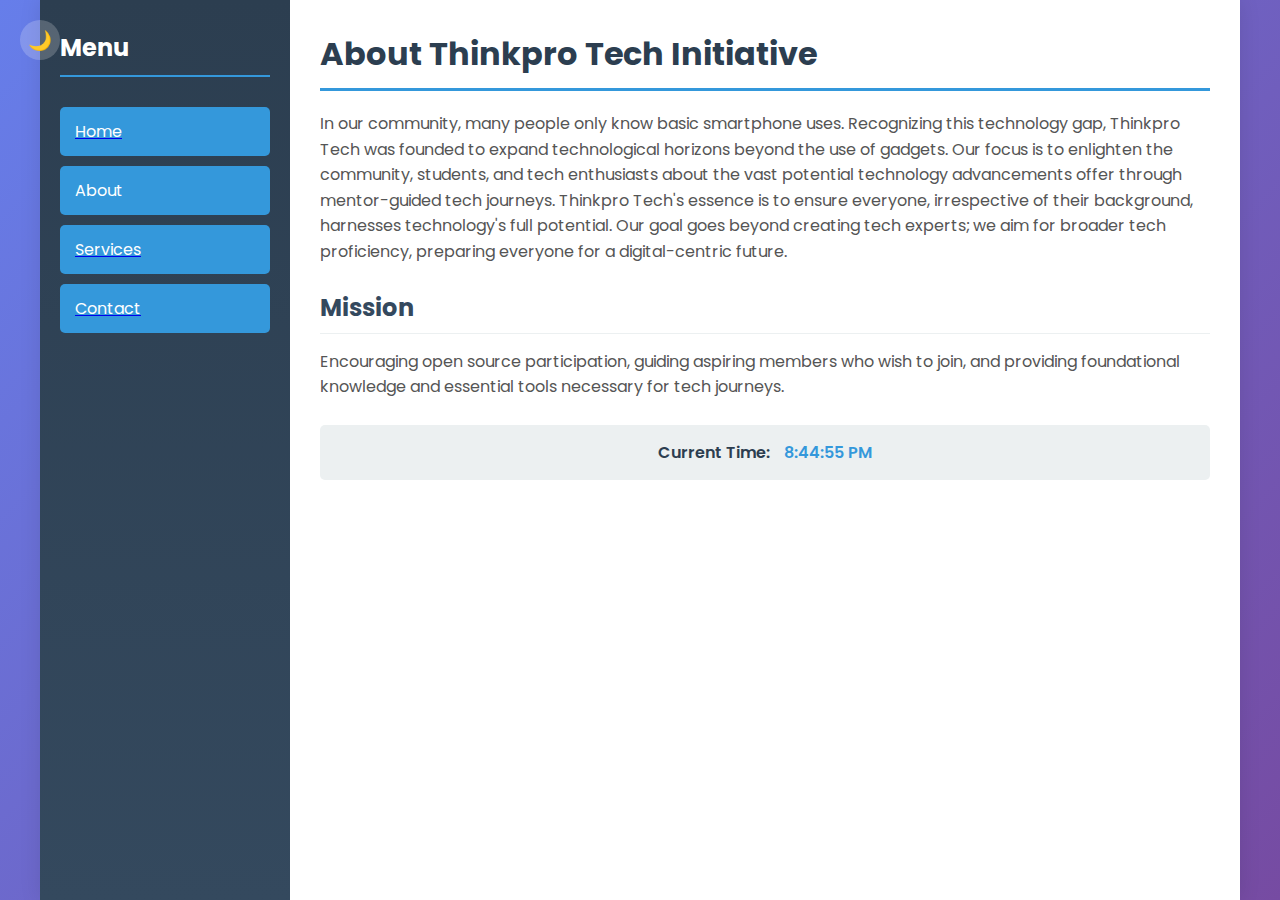
<file: DEDIS/web/about.html>
<!DOCTYPE html>
<html lang="en">
<head>
    <!-- Basic HTML meta tags -->
    <meta charset="UTF-8">                                                    <!-- Character encoding -->
    <meta name="viewport" content="width=device-width, initial-scale=1.0">    <!-- Mobile responsiveness -->
    
    <!-- Page title -->
    <title>About - Thinkpro Tech Initiative</title>                           <!-- Browser tab title -->
    
    <!-- External stylesheets -->
    <link rel="stylesheet" href="css/styles.css">                            <!-- Main stylesheet -->
    
    <!-- Google Fonts - Poppins font family for modern typography -->
    <link rel="preconnect" href="https://fonts.googleapis.com" />             <!-- Preconnect for performance -->
    <link rel="preconnect" href="https://fonts.gstatic.com" crossorigin />    <!-- Preconnect for performance -->
    <link href="https://fonts.googleapis.com/css2?family=Poppins:wght@300;400;600&display=swap" rel="stylesheet" />
</head>
<body>
    <div class="container">
        <div class="sidebar">
            <h2>Menu</h2>
            <ul>
                <li><a href="index.html"><span class="menu-item">Home</span></a></li>
                <li><a href="about.html" class="menu-item">About</a></li>
                <li><a href="services.html"><span class="menu-item">Services</span></a></li>
                <li><a href="contact.html"><span class="menu-item">Contact</span></a></li>
            </ul>
        </div>
        <div class="main-content">
            <!-- Page heading -->
            <h1>About Thinkpro Tech Initiative</h1>
            
            <!-- Organization overview paragraph -->
            <p>In our community, many people only know basic smartphone uses. Recognizing this technology gap, Thinkpro Tech was founded to expand technological horizons beyond the use of gadgets. Our focus is to enlighten the community, students, and tech enthusiasts about the vast potential technology advancements offer through mentor-guided tech journeys. Thinkpro Tech's essence is to ensure everyone, irrespective of their background, harnesses technology's full potential. Our goal goes beyond creating tech experts; we aim for broader tech proficiency, preparing everyone for a digital-centric future.</p>
            
            <!-- Mission section -->
            <h2>Mission</h2>
            <p>Encouraging open source participation, guiding aspiring members who wish to join, and providing foundational knowledge and essential tools necessary for tech journeys.</p>
            <div class="time-display">
                <span>Current Time: </span><span id="current-time"></span>
            </div>
        </div>
    </div>
    <script src="js/main.js"></script>
</body>
</html>
</file>
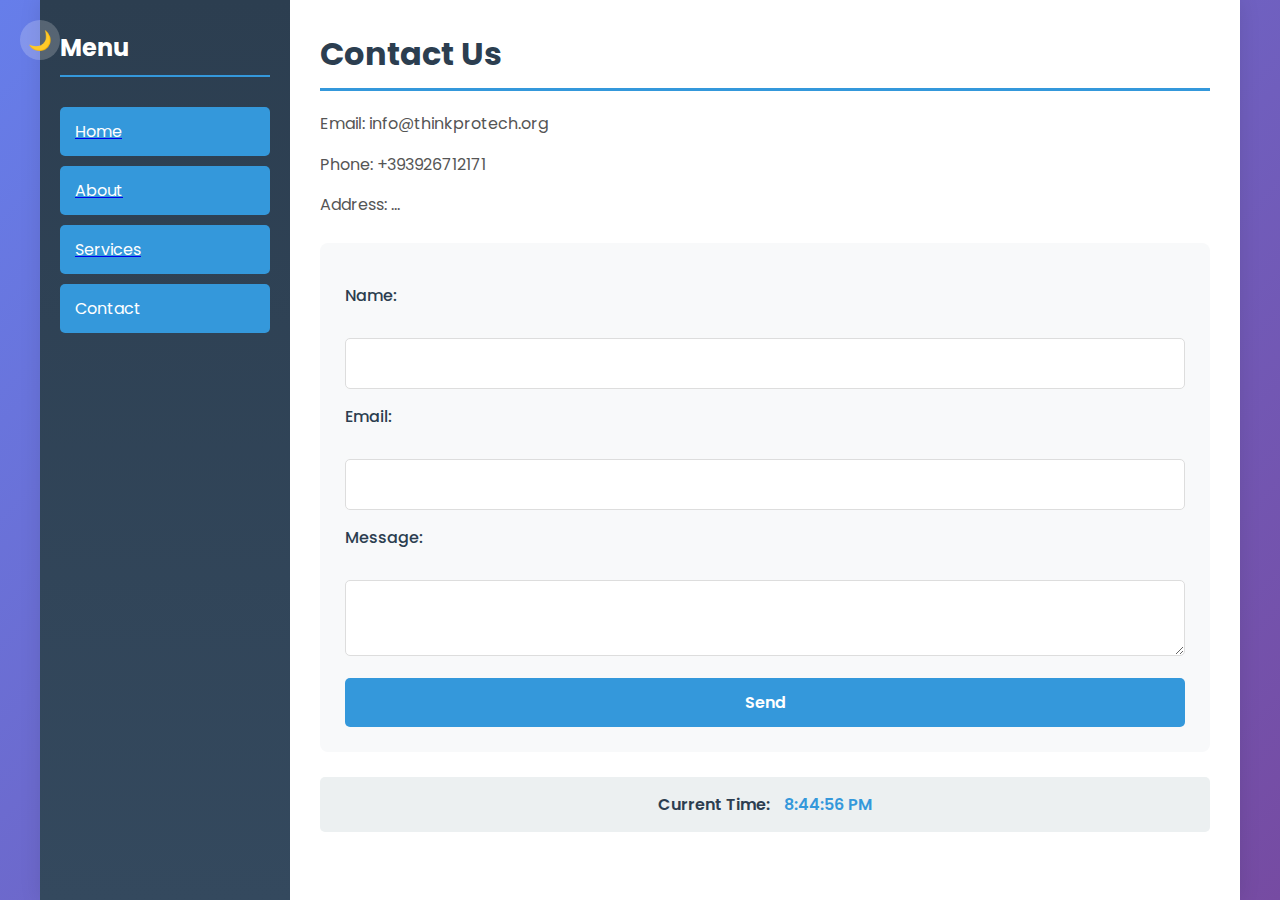
<file: DEDIS/web/contact.html>
<!DOCTYPE html>
<html lang="en">
<head>
    <!-- Basic HTML meta tags -->
    <meta charset="UTF-8">
    <meta name="viewport" content="width=device-width, initial-scale=1.0">
    
    <!-- Page title -->
    <title>Contact - Thinkpro Tech Initiative</title>
    
    <!-- External stylesheets -->
    <link rel="stylesheet" href="css/styles.css">
    
    <!-- Google Fonts - Poppins font family for modern typography -->
    <link rel="preconnect" href="https://fonts.googleapis.com" />
    <link rel="preconnect" href="https://fonts.gstatic.com" crossorigin />
    <link href="https://fonts.googleapis.com/css2?family=Poppins:wght@300;400;600&display=swap" rel="stylesheet" />
</head>
<body>
    <div class="container">
        <div class="sidebar">
            <h2>Menu</h2>
            <ul>
                <li><a href="index.html"><span class="menu-item">Home</span></a></li>
                <li><a href="about.html"><span class="menu-item">About</span></a></li>
                <li><a href="services.html"><span class="menu-item">Services</span></a></li>
                <li><a href="contact.html" class="menu-item">Contact</a></li>
            </ul>
        </div>
        <div class="main-content">
            <!-- Page heading -->
            <h1>Contact Us</h1>
            
            <!-- =============================================================================
                 CONTACT INFORMATION
                 ============================================================================= -->
            <p>Email: info@thinkprotech.org</p>
            <p>Phone: +393926712171</p>
            <p>Address: ...</p>
            
            <!-- =============================================================================
                 CONTACT FORM
                 ============================================================================= -->
            <form>
                <!-- Name input field -->
                <label for="name">Name:</label><br>
                    <input type="text" id="name" name="name"><br>
                
                <!-- Email input field -->
                <label for="email">Email:</label><br>
                <input type="email" id="email" name="email"><br>
                
                <!-- Message textarea -->
                <label for="message">Message:</label><br>
                <textarea id="message" name="message"></textarea><br>
                
                <!-- Submit button -->
                <input type="submit" value="Send">
            </form>
            <div class="time-display">
                <span>Current Time: </span><span id="current-time"></span>
            </div>
        </div>
    </div>
    <script src="js/main.js"></script>
</body>
</html>
</file>
<file: DEDIS/web/css/styles.css>
/* Simplified CSS for Thinkpro Tech Initiative Website */

/* Basic reset and base styles */
* {
    margin: 0;
    padding: 0;
    box-sizing: border-box;
}

body {
    font-family: 'Poppins', sans-serif;
    background: linear-gradient(135deg, #667eea 0%, #764ba2 100%);
    min-height: 100vh;
    color: #333;
}

/* Main layout */
.container {
    display: flex;
    min-height: 100vh;
    max-width: 1200px;
    margin: 0 auto;
    box-shadow: 0 0 20px rgba(0, 0, 0, 0.1);
}

/* Sidebar navigation */
.sidebar {
    width: 250px;
    background: linear-gradient(180deg, #2c3e50 0%, #34495e 100%);
    color: white;
    padding: 30px 20px;
}

.sidebar h2 {
    margin-bottom: 30px;
    font-size: 1.5rem;
    border-bottom: 2px solid #3498db;
    padding-bottom: 10px;
}

.sidebar ul {
    list-style: none;
}

.sidebar li {
    margin-bottom: 10px;
}

.menu-item {
    display: block;
    padding: 12px 15px;
    background: #3498db;
    border-radius: 5px;
    text-decoration: none;
    color: white;
    transition: background 0.3s ease;
}

.menu-item:hover {
    background: #2980b9;
}

/* Main content area */
.main-content {
    flex: 1;
    padding: 30px;
    background: white;
    overflow-y: auto;
}

.main-content h1 {
    color: #2c3e50;
    font-size: 2rem;
    margin-bottom: 20px;
    border-bottom: 3px solid #3498db;
    padding-bottom: 10px;
}

.main-content h2 {
    color: #34495e;
    font-size: 1.5rem;
    margin: 25px 0 15px 0;
    border-bottom: 1px solid #ecf0f1;
    padding-bottom: 8px;
}

.main-content p {
    line-height: 1.6;
    color: #555;
    margin-bottom: 15px;
}

.main-content ul {
    color: #555;
    margin-bottom: 20px;
}

.main-content li {
    margin-bottom: 8px;
    padding-left: 15px;
    position: relative;
}

.main-content li::before {
    content: '▸';
    position: absolute;
    left: 0;
    color: #3498db;
    font-weight: bold;
}

/* Form styles */
.main-content form {
    margin-top: 25px;
    background: #f8f9fa;
    padding: 25px;
    border-radius: 8px;
}

.main-content label {
    display: block;
    margin-top: 15px;
    margin-bottom: 5px;
    color: #2c3e50;
    font-weight: 500;
}

.main-content input,
.main-content textarea {
    width: 100%;
    padding: 12px;
    border: 1px solid #ddd;
    border-radius: 5px;
    font-size: 1rem;
    font-family: 'Poppins', sans-serif;
}

.main-content input:focus,
.main-content textarea:focus {
    outline: none;
    border-color: #3498db;
    box-shadow: 0 0 5px rgba(52, 152, 219, 0.3);
}

.main-content input[type="submit"] {
    background: #3498db;
    color: white;
    border: none;
    padding: 12px 25px;
    font-weight: 600;
    cursor: pointer;
    margin-top: 15px;
    transition: background 0.3s ease;
}

.main-content input[type="submit"]:hover {
    background: #2980b9;
}

/* Time display */
.time-display {
    margin-top: 25px;
    padding: 15px;
    background: #ecf0f1;
    border-radius: 5px;
    text-align: center;
    font-weight: 600;
    color: #2c3e50;
}

#current-time {
    color: #3498db;
    margin-left: 10px;
}

/* Service items */
.service-item {
    background: white;
    padding: 20px;
    margin-bottom: 15px;
    border-radius: 8px;
    border-left: 4px solid #3498db;
    box-shadow: 0 2px 5px rgba(0, 0, 0, 0.1);
}

.service-item h3 {
    color: #2c3e50;
    margin-bottom: 10px;
    font-size: 1.2rem;
}

.service-item p {
    color: #555;
    margin-bottom: 0;
}

/* Responsive design */
@media (max-width: 768px) {
    .container {
        flex-direction: column;
    }
    
    .sidebar {
        width: 100%;
        padding: 20px;
    }
    
    .main-content {
        padding: 20px;
    }
    
    .main-content h1 {
        font-size: 1.8rem;
    }
}

@media (max-width: 480px) {
    .main-content {
        padding: 15px;
    }
    
    .main-content h1 {
        font-size: 1.5rem;
    }
    
    .main-content form {
        padding: 20px;
    }
}

/* Dark theme support */
body.dark-theme {
    background: linear-gradient(135deg, #1a1a2e 0%, #16213e 100%);
}

body.dark-theme .main-content {
    background: #2c3e50;
    color: #ecf0f1;
}

body.dark-theme .main-content h1,
body.dark-theme .main-content h2 {
    color: #ecf0f1;
}

body.dark-theme .main-content p,
body.dark-theme .main-content ul {
    color: #bdc3c7;
}

body.dark-theme .main-content form {
    background: #34495e;
}

body.dark-theme .main-content input,
body.dark-theme .main-content textarea {
    background: #2c3e50;
    border-color: #34495e;
    color: #ecf0f1;
}

body.dark-theme .time-display {
    background: #34495e;
    color: #ecf0f1;
}

body.dark-theme .service-item {
    background: #34495e;
}

body.dark-theme .service-item h3 {
    color: #ecf0f1;
}

body.dark-theme .service-item p {
    color: #bdc3c7;
}
</file>
